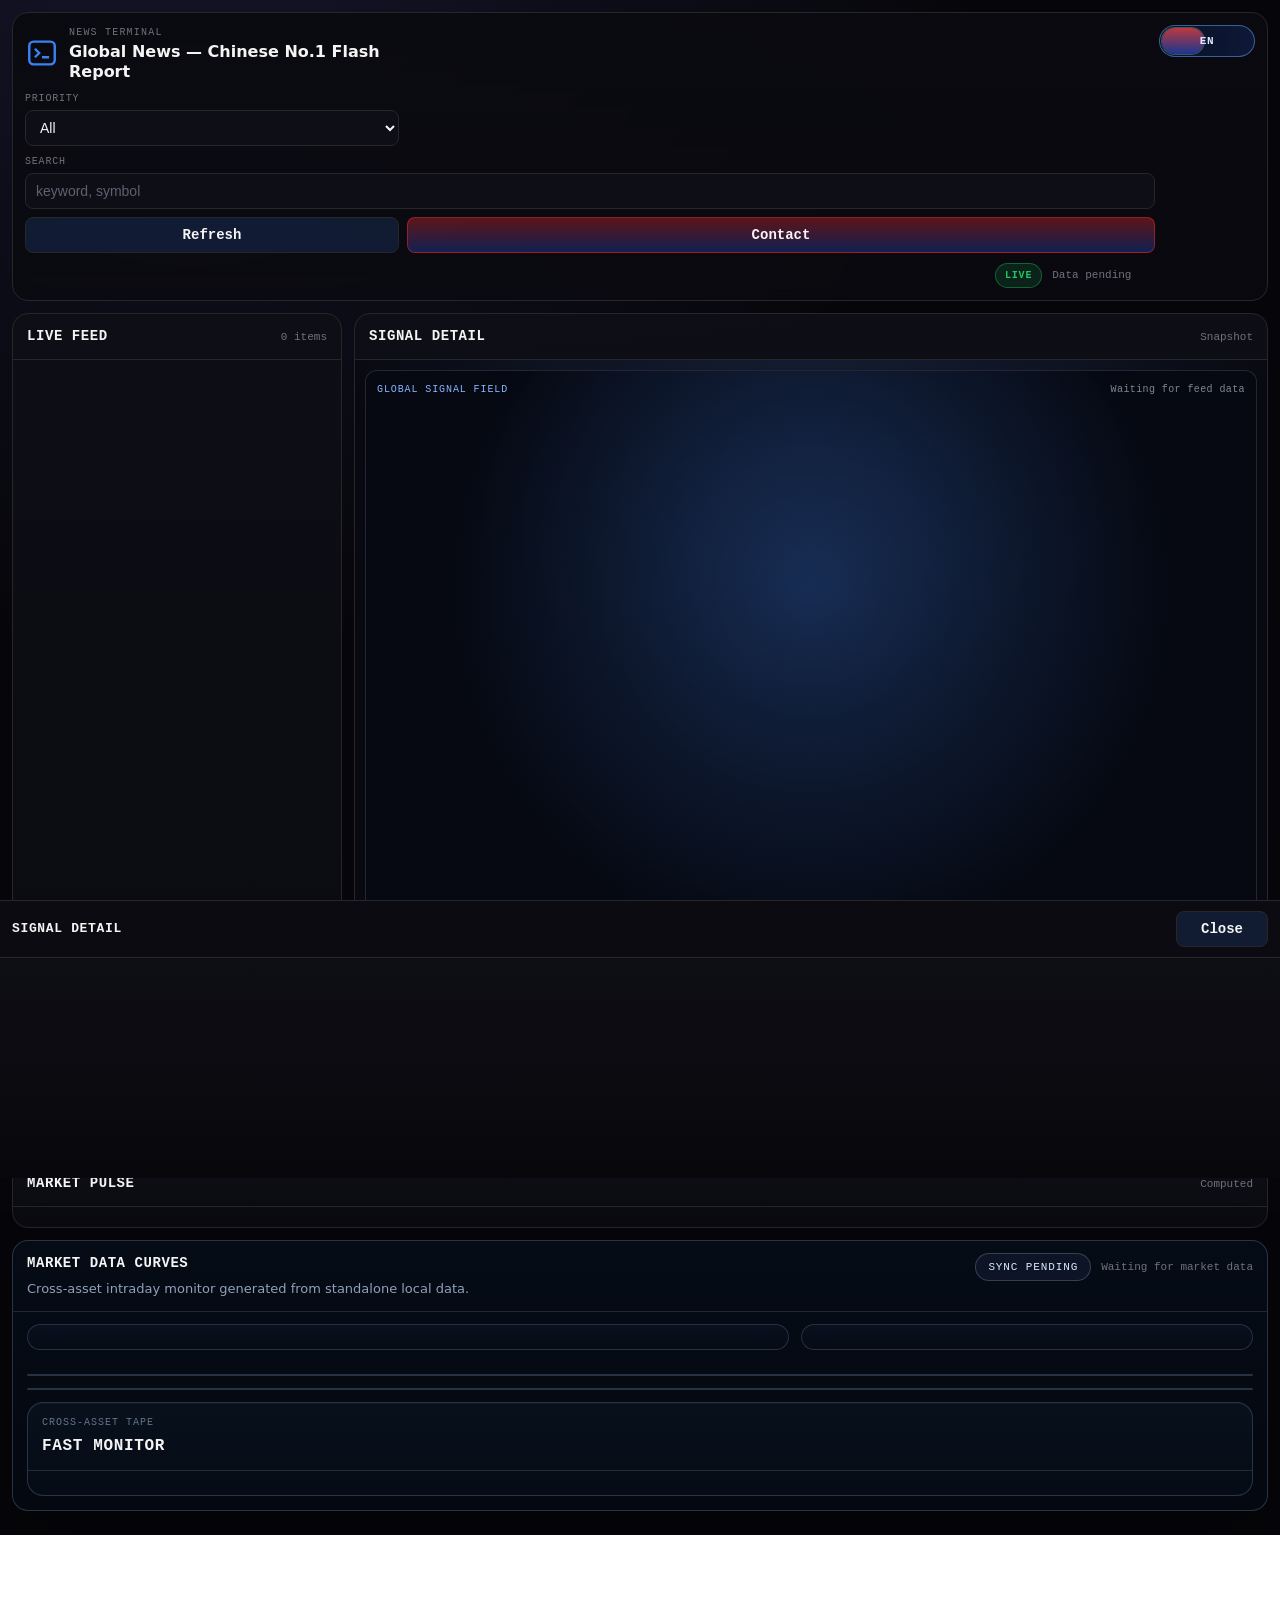
<file: index.html>
﻿<!doctype html>
<html>
<head>
  <meta charset="utf-8">
  <meta http-equiv="refresh" content="0; url=./web/index.html">
  <title>Redirecting...</title>
</head>
<body>
  <a href="./web/index.html">Open News Terminal Web</a>
</body>
</html>
</file>
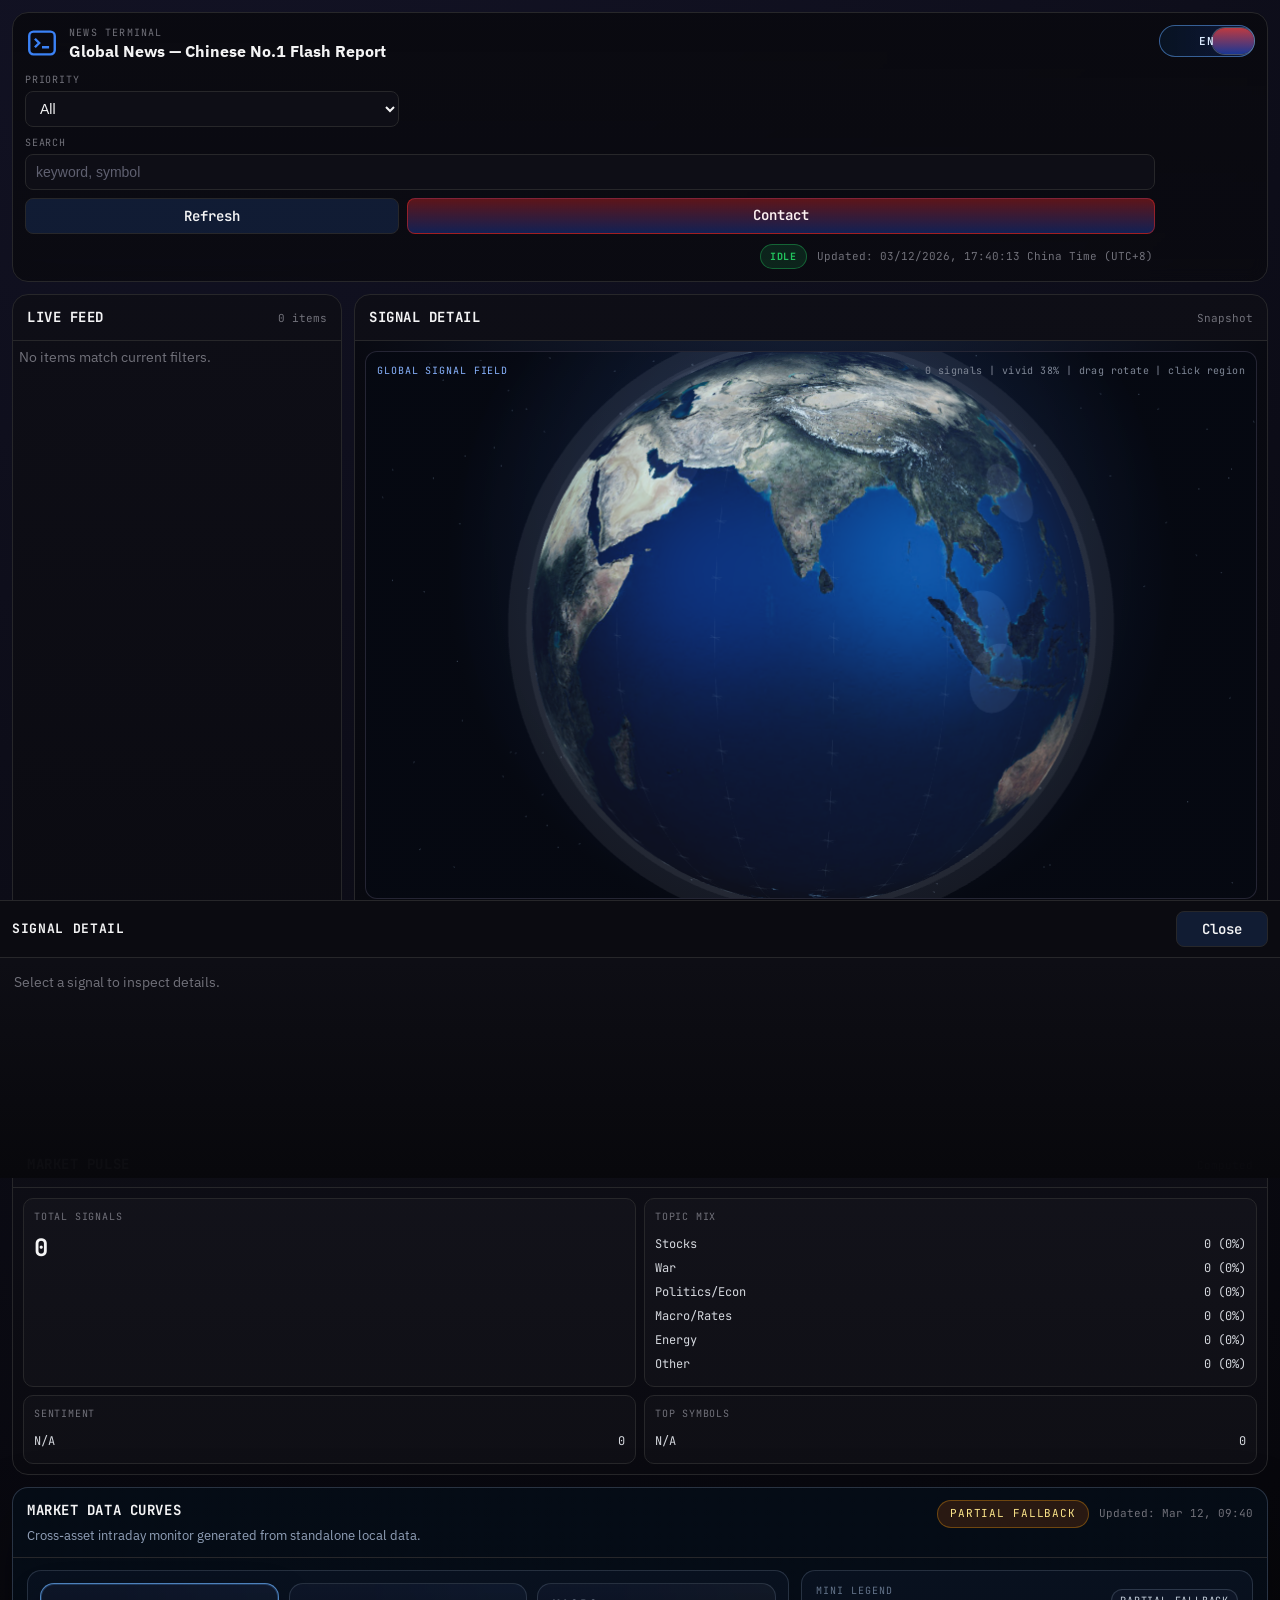
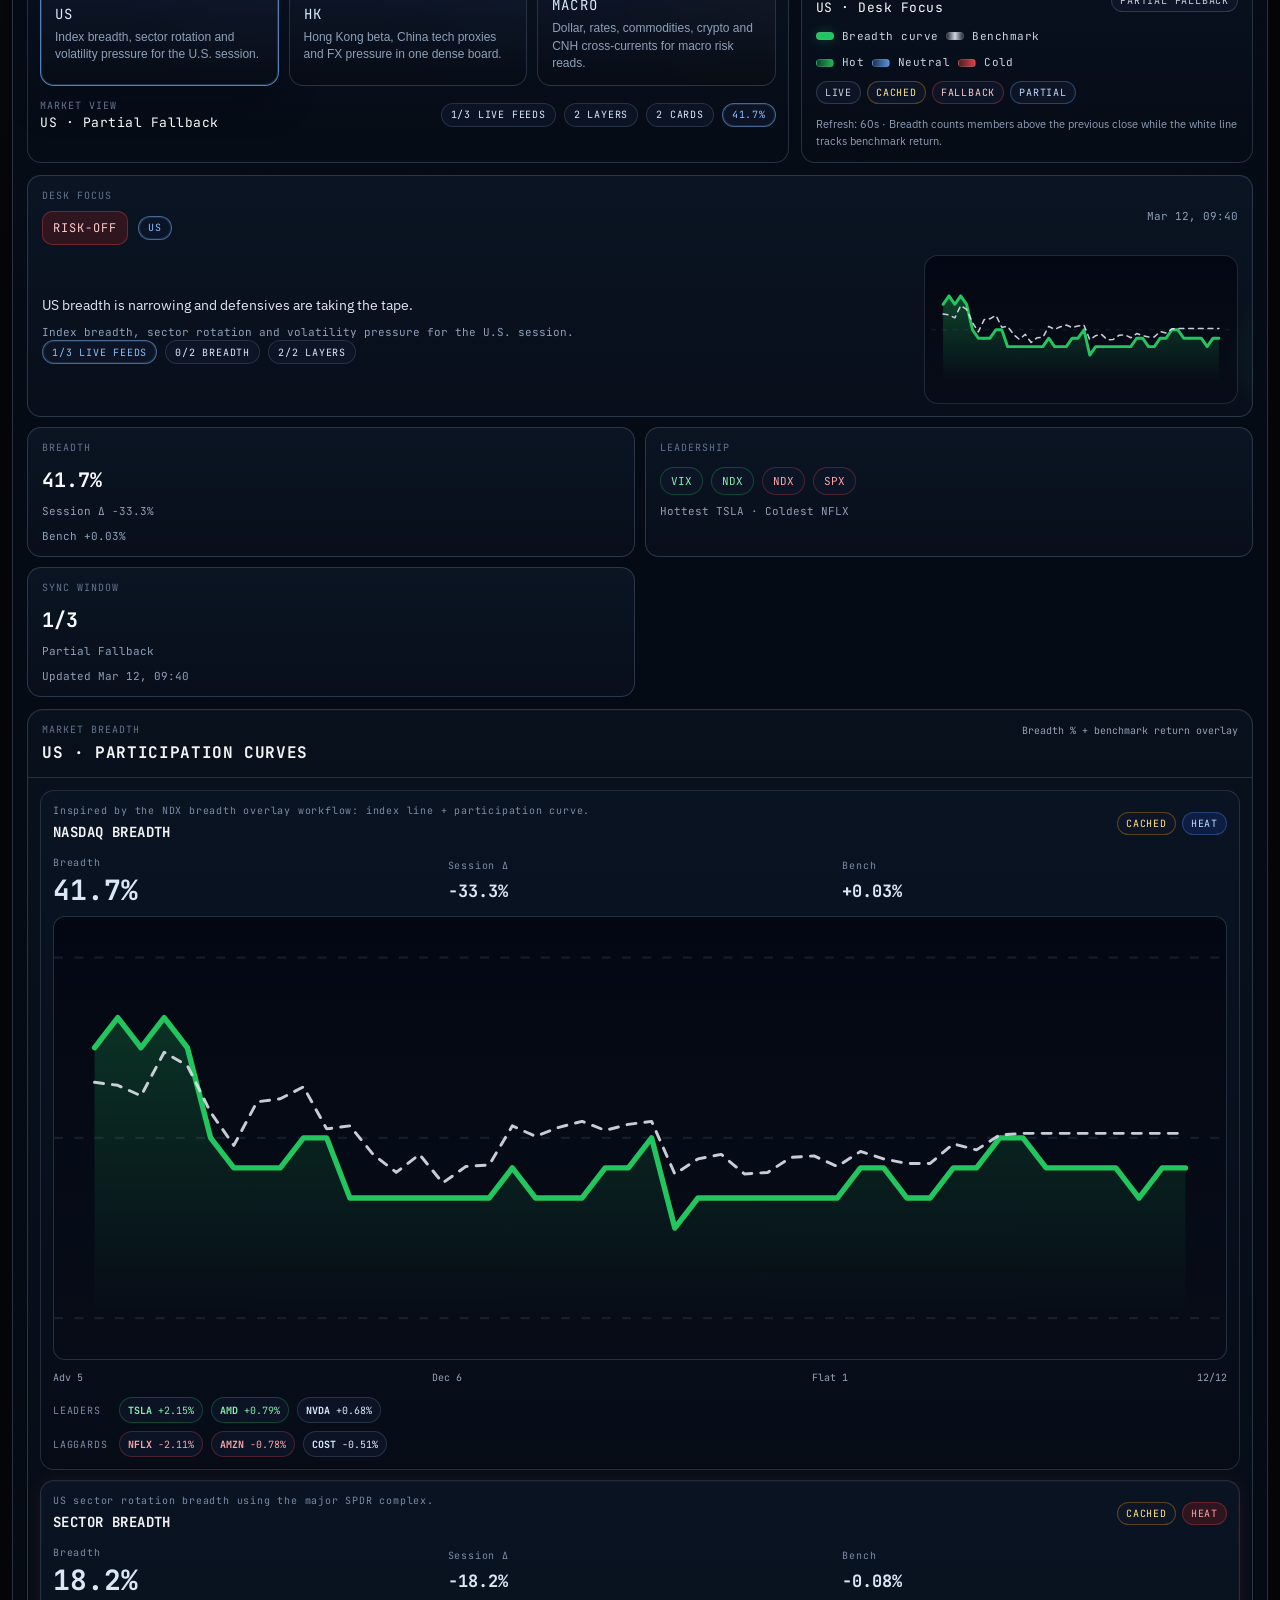
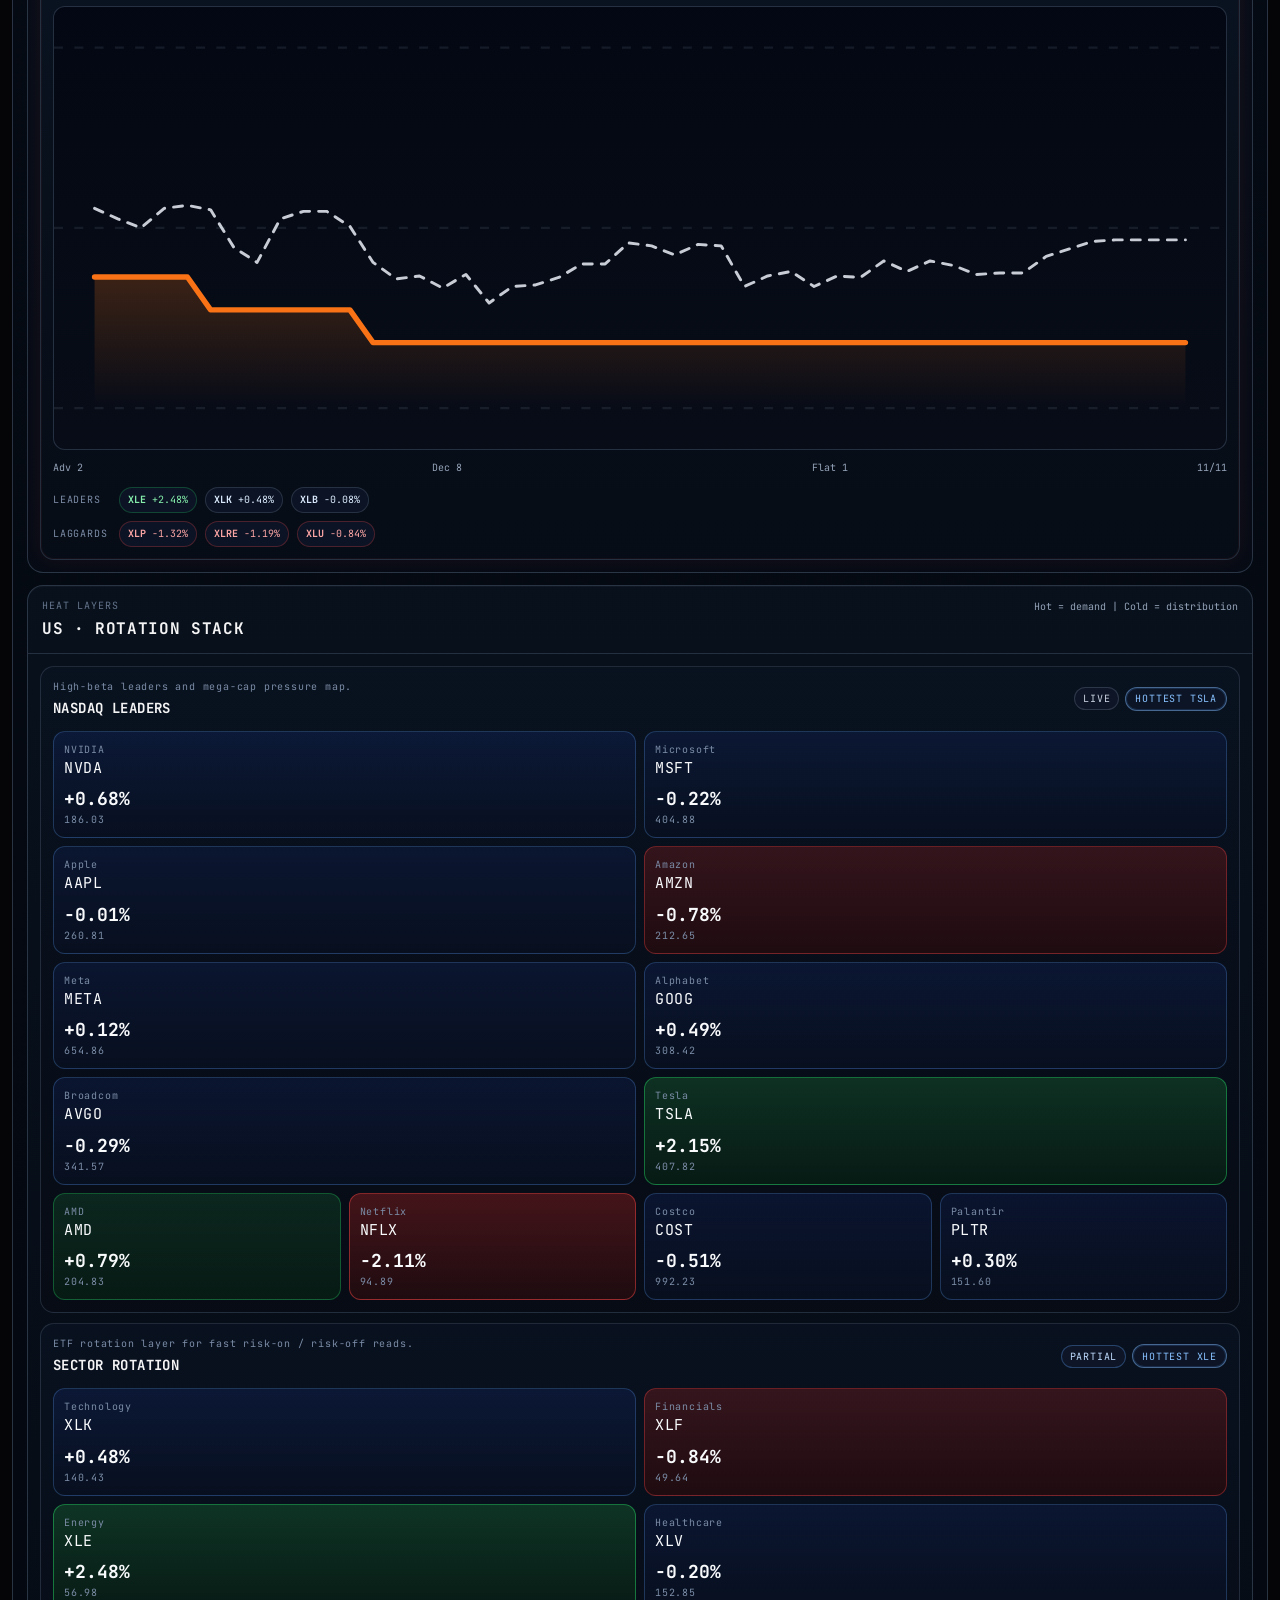
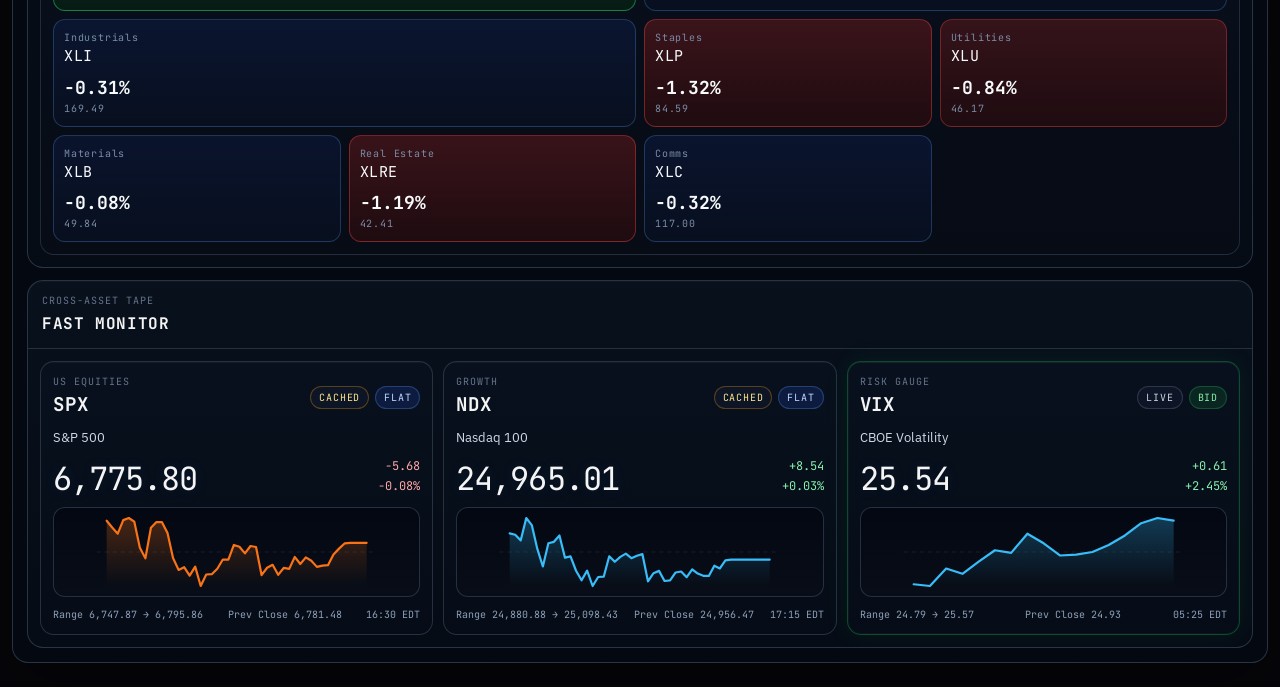
<file: web/index.html>
﻿<!DOCTYPE html>
<html lang="en" translate="no">
<head>
  <meta charset="UTF-8" />
  <meta name="viewport" content="width=device-width, initial-scale=1.0" />
  <title>News Terminal Web</title>
  <meta name="description" content="Real-time terminal-style news page powered by local news pipeline." />
  <link rel="preconnect" href="https://fonts.googleapis.com" />
  <link rel="preconnect" href="https://fonts.gstatic.com" crossorigin />
  <link href="https://fonts.googleapis.com/css2?family=IBM+Plex+Sans:wght@400;500;600;700&family=JetBrains+Mono:wght@400;500;600;700&display=swap" rel="stylesheet" />
  <link rel="stylesheet" href="./assets/css/terminal.css" />
  <script type="importmap">
    {
      "imports": {
        "three": "./assets/vendor/three.module.js",
        "three/addons/": "./assets/vendor/"
      }
    }
  </script>
</head>
<body>
  <a class="skip-link" href="#main-content">Skip to main content</a>

  <div class="app-shell">
    <header class="topbar" role="banner">
      <div class="brand">
        <svg class="brand-mark" viewBox="0 0 24 24" aria-hidden="true">
          <rect x="3" y="4" width="18" height="16" rx="3" ry="3"></rect>
          <path d="M7 9l3 3-3 3M12 15h5"></path>
        </svg>
        <div>
          <p class="brand-kicker">News Terminal</p>
          <h1 id="brand-title" class="brand-title">Global News — Chinese No.1 Flash Report</h1>
        </div>
      </div>

      <form class="top-controls" aria-label="Feed filters" onsubmit="return false;">
        <label class="control-group" for="priority-filter">
          <span id="label-priority">Priority</span>
          <select id="priority-filter" aria-label="Filter by priority">
            <option value="all">All</option>
            <option value="critical">Critical</option>
            <option value="warning">Warning</option>
            <option value="info">Info</option>
          </select>
        </label>

        <label class="control-group search-group" for="search-input">
          <span id="label-search">Search</span>
          <input id="search-input" type="search" placeholder="keyword, symbol" autocomplete="off" />
        </label>

        <button id="refresh-btn" class="action-btn" type="button">Refresh</button>
        <a id="contact-btn" class="action-btn action-btn-cta" href="https://paristrader-terminal.streamlit.app/" target="_blank" rel="noopener noreferrer">Contact</a>
      </form>

      <div class="status-strip" aria-live="polite">
        <span id="live-indicator" class="live-indicator">Live</span>
        <span id="generated-at" class="generated-at">Data pending</span>
        <button id="language-toggle" class="lang-toggle" type="button" aria-label="Switch language">
          <span id="language-toggle-text" class="lang-toggle-text">EN</span>
          <span class="lang-toggle-thumb"></span>
        </button>
      </div>
    </header>

    <main id="main-content" class="layout-grid">
      <section class="panel feed-panel" aria-label="News feed panel">
        <div class="panel-head">
          <h2 id="feed-title">Live Feed</h2>
          <div class="panel-head-actions">
            <button id="clear-region-filter" class="panel-filter-clear" type="button" hidden>All Regions</button>
            <span id="feed-count" class="panel-meta">0 items</span>
          </div>
        </div>
        <div id="feed-list" class="feed-list" role="listbox" aria-label="Latest signals"></div>
      </section>

      <section class="panel detail-panel" aria-label="Signal detail panel">
        <div class="panel-head">
          <h2>Signal Detail</h2>
          <span class="panel-meta">Snapshot</span>
        </div>
        <section class="globe-stage" aria-label="Global signal globe">
          <canvas id="globe-canvas" class="globe-canvas" role="application" tabindex="0" aria-label="Rotating globe. Drag to rotate, click signal nodes to view news."></canvas>
          <div class="globe-overlay">
            <p class="globe-kicker">Global Signal Field</p>
            <p id="globe-summary" class="globe-summary">Waiting for feed data</p>
          </div>
          <p id="region-hint" class="region-hint" hidden></p>
        </section>
        <article id="detail-view" class="detail-view" tabindex="-1"></article>
      </section>

      <aside class="panel metrics-panel" aria-label="Metrics panel">
        <div class="panel-head">
          <h2>Market Pulse</h2>
          <span class="panel-meta">Computed</span>
        </div>
        <div id="metrics-grid" class="metrics-grid"></div>
      </aside>
    </main>

    <section class="panel market-monitor-panel" aria-labelledby="market-monitor-title">
      <div class="panel-head panel-head-market">
        <div>
          <h2 id="market-monitor-title">Market Data Curves</h2>
          <p id="market-monitor-subtitle" class="market-monitor-subtitle">Cross-asset intraday monitor generated from standalone local data.</p>
        </div>
        <div class="market-monitor-head-meta">
          <span id="market-monitor-status" class="market-status-pill" data-state="idle">SYNC PENDING</span>
          <span id="market-monitor-updated" class="panel-meta">Waiting for market data</span>
        </div>
      </div>
      <div class="market-monitor-toolbar">
        <div id="market-view-switcher" class="market-view-switcher" role="tablist" aria-label="Market view switcher"></div>
        <aside id="market-mini-legend" class="market-mini-legend" aria-label="Market monitor legend"></aside>
      </div>
      <div id="market-monitor-summary" class="market-summary-grid" aria-live="polite"></div>
      <div class="market-structure-grid">
        <section id="market-breadth-board" class="market-board market-breadth-board" aria-label="Market breadth curves"></section>
        <aside id="market-heat-board" class="market-board market-heat-board" aria-label="Market heat layers"></aside>
      </div>
      <section id="market-tape-board" class="market-board market-tape-board" aria-label="Cross asset tape">
        <div class="market-board-head">
          <div>
            <p id="market-tape-kicker" class="market-board-kicker">Cross-Asset Tape</p>
            <h3 id="market-tape-title" class="market-board-title">Fast monitor</h3>
          </div>
        </div>
        <div id="market-monitor-grid" class="market-monitor-grid"></div>
      </section>
    </section>
  </div>

  <div id="mobile-detail-drawer" class="mobile-drawer" aria-hidden="true">
    <div class="mobile-drawer-head">
      <h2>Signal Detail</h2>
      <button id="mobile-close-detail" class="action-btn" type="button" aria-label="Close detail panel">Close</button>
    </div>
    <article id="mobile-detail-view" class="detail-view"></article>
  </div>

  <div id="toast" class="toast" role="status" aria-live="polite"></div>

  <div id="lead-modal" class="lead-modal" aria-hidden="true">
    <div id="lead-modal-backdrop" class="lead-modal-backdrop"></div>
    <section class="lead-modal-card" role="dialog" aria-modal="true" aria-labelledby="lead-modal-title">
      <button id="lead-modal-close-x" class="lead-modal-close" type="button" aria-label="Close promotion">×</button>
      <p class="lead-kicker">Signal Upgrade</p>
      <h2 id="lead-modal-title">Need deeper market context?</h2>
      <p id="lead-modal-text" class="lead-modal-text">Jump to the ParisTrader webpage for full workflow, deeper analytics and faster decision support.</p>
      <div class="lead-modal-actions">
        <a id="lead-modal-open" class="action-btn action-btn-cta" href="https://paristrader-terminal.streamlit.app/" target="_blank" rel="noopener noreferrer">Go To Webpage</a>
        <button id="lead-modal-close" class="action-btn" type="button">Later</button>
      </div>
    </section>
  </div>

  <script type="module" src="./assets/js/app.js"></script>
</body>
</html>
</file>
<file: web/assets/css/terminal.css>
﻿:root {
  --bg: #06060a;
  --surface-0: #0a0a10;
  --surface-1: #0e0e16;
  --surface-2: #14141e;
  --text: #f4f4f5;
  --muted: #71717a;
  --line: #27272a;
  --accent: #3b82f6;
  --positive: #22c55e;
  --negative: #ef4444;
  --warning: #f59e0b;
  --info: #60a5fa;
  --market-surface: #07121f;
  --market-grid: rgba(148, 163, 184, 0.12);
  --market-glow: rgba(34, 197, 94, 0.18);
  --radius-sm: 8px;
  --radius-md: 12px;
  --radius-lg: 16px;
  --shadow-focus: 0 0 0 2px rgba(59, 130, 246, 0.45);
  --shadow-soft: 0 12px 28px rgba(0, 0, 0, 0.28);
  --shadow-pop: 0 16px 34px rgba(3, 10, 20, 0.6);
  --transition-fast: 180ms cubic-bezier(0.2, 0, 0.2, 1);
}

* {
  box-sizing: border-box;
}

html,
body {
  margin: 0;
  min-height: 100%;
  background: radial-gradient(circle at 15% -10%, #15152a 0%, var(--bg) 40%);
  color: var(--text);
  font-family: "IBM Plex Sans", system-ui, -apple-system, sans-serif;
}

body {
  line-height: 1.5;
}

a {
  color: inherit;
}

.skip-link {
  position: absolute;
  left: -9999px;
  top: 12px;
  z-index: 120;
  padding: 8px 12px;
  border-radius: var(--radius-sm);
  background: var(--accent);
  color: #fff;
  text-decoration: none;
}

.skip-link:focus {
  left: 12px;
}

.app-shell {
  width: min(1600px, 100% - 24px);
  margin: 12px auto;
  padding-bottom: 12px;
}

.topbar {
  position: sticky;
  top: 10px;
  z-index: 50;
  display: grid;
  grid-template-columns: minmax(200px, 280px) 1fr auto;
  gap: 12px;
  align-items: center;
  padding: 12px 124px 12px 12px;
  border: 1px solid var(--line);
  border-radius: var(--radius-lg);
  background: linear-gradient(180deg, rgba(10, 10, 16, 0.96), rgba(10, 10, 16, 0.84));
  backdrop-filter: blur(8px);
}

.brand {
  display: flex;
  align-items: center;
  gap: 10px;
  min-width: 0;
}

.brand-mark {
  width: 34px;
  height: 34px;
  stroke: var(--accent);
  fill: none;
  stroke-width: 1.7;
  flex-shrink: 0;
}

.brand-kicker {
  margin: 0;
  color: var(--muted);
  font-family: "JetBrains Mono", monospace;
  font-size: 10px;
  letter-spacing: 0.12em;
  text-transform: uppercase;
}

.brand-title {
  margin: 2px 0 0;
  font-size: 16px;
  line-height: 1.22;
  max-width: 360px;
}

.top-controls {
  display: grid;
  grid-template-columns: 112px minmax(240px, 1fr) auto auto;
  gap: 8px;
  align-items: end;
}

.control-group {
  display: flex;
  flex-direction: column;
  gap: 4px;
}

.control-group span {
  color: var(--muted);
  font-family: "JetBrains Mono", monospace;
  font-size: 10px;
  letter-spacing: 0.08em;
  text-transform: uppercase;
}

.control-group select,
.control-group input,
.action-btn {
  height: 36px;
  border: 1px solid var(--line);
  border-radius: var(--radius-sm);
  background: var(--surface-1);
  color: var(--text);
  padding: 0 10px;
  font-size: 14px;
  transition: border-color var(--transition-fast), background-color var(--transition-fast), transform var(--transition-fast);
}

.control-group input::placeholder {
  color: #5f6070;
}

.control-group select:focus,
.control-group input:focus,
.action-btn:focus,
.feed-card:focus-visible {
  outline: none;
  border-color: var(--accent);
  box-shadow: var(--shadow-focus);
}

.action-btn {
  display: inline-flex;
  align-items: center;
  justify-content: center;
  min-width: 92px;
  cursor: pointer;
  background: rgba(59, 130, 246, 0.15);
  font-family: "JetBrains Mono", monospace;
  font-weight: 600;
  text-decoration: none;
}

.action-btn:hover {
  border-color: rgba(59, 130, 246, 0.8);
  background: rgba(59, 130, 246, 0.26);
}

.action-btn-cta {
  border-color: rgba(212, 38, 38, 0.58);
  background: linear-gradient(180deg, rgba(220, 38, 38, 0.4), rgba(30, 64, 175, 0.42));
  color: #fef2f2;
}

.action-btn-cta:hover {
  border-color: rgba(248, 113, 113, 0.9);
  background: linear-gradient(180deg, rgba(239, 68, 68, 0.5), rgba(30, 64, 175, 0.54));
}

.status-strip {
  justify-self: end;
  display: flex;
  align-items: center;
  gap: 10px;
  min-width: 160px;
  padding-right: 2px;
}

.lang-toggle {
  position: absolute;
  top: 12px;
  right: 12px;
  z-index: 3;
  width: 96px;
  height: 32px;
  border-radius: 999px;
  border: 1px solid rgba(96, 165, 250, 0.52);
  background: linear-gradient(90deg, rgba(8, 20, 36, 0.92), rgba(30, 64, 175, 0.26));
  color: #dbeafe;
  cursor: pointer;
  padding: 0;
}

.lang-toggle-text {
  position: absolute;
  inset: 0;
  display: flex;
  align-items: center;
  justify-content: center;
  font-family: "JetBrains Mono", monospace;
  font-size: 11px;
  font-weight: 600;
  letter-spacing: 0.06em;
  z-index: 2;
  pointer-events: none;
}

.lang-toggle-thumb {
  position: absolute;
  top: 2px;
  left: 2px;
  width: 42px;
  height: 26px;
  border-radius: 999px;
  background: linear-gradient(180deg, rgba(239, 68, 68, 0.78), rgba(30, 64, 175, 0.78));
  box-shadow: 0 0 0 1px rgba(148, 163, 184, 0.42);
  transition: transform var(--transition-fast);
  z-index: 1;
}

.lang-toggle[data-language="en"] .lang-toggle-thumb {
  transform: translateX(50px);
}

.live-indicator {
  display: inline-flex;
  align-items: center;
  justify-content: center;
  padding: 4px 9px;
  border: 1px solid rgba(34, 197, 94, 0.4);
  border-radius: 999px;
  background: rgba(34, 197, 94, 0.14);
  color: var(--positive);
  font-family: "JetBrains Mono", monospace;
  font-size: 10px;
  font-weight: 700;
  letter-spacing: 0.08em;
  text-transform: uppercase;
}

.generated-at {
  color: var(--muted);
  font-family: "JetBrains Mono", monospace;
  font-size: 11px;
}

.layout-grid {
  display: grid;
  grid-template-columns: minmax(280px, 360px) minmax(0, 1fr) minmax(260px, 320px);
  gap: 12px;
  margin-top: 12px;
  min-height: calc(100vh - 130px);
}

.panel {
  border: 1px solid var(--line);
  border-radius: var(--radius-lg);
  background: linear-gradient(180deg, rgba(14, 14, 22, 0.96), rgba(10, 10, 16, 0.96));
  overflow: hidden;
  min-width: 0;
}

.panel-head {
  display: flex;
  align-items: baseline;
  justify-content: space-between;
  gap: 8px;
  padding: 12px 14px;
  border-bottom: 1px solid var(--line);
}

.panel-head h2 {
  margin: 0;
  font-size: 14px;
  letter-spacing: 0.04em;
  text-transform: uppercase;
  font-family: "JetBrains Mono", monospace;
}

.panel-meta {
  color: var(--muted);
  font-family: "JetBrains Mono", monospace;
  font-size: 11px;
}

.panel-head-actions {
  display: inline-flex;
  align-items: center;
  gap: 8px;
}

.panel-filter-clear {
  border: 1px solid rgba(96, 165, 250, 0.44);
  border-radius: 999px;
  padding: 3px 9px;
  background: rgba(30, 64, 175, 0.2);
  color: #bfdbfe;
  font-family: "JetBrains Mono", monospace;
  font-size: 10px;
  letter-spacing: 0.04em;
  cursor: pointer;
  transition: background-color var(--transition-fast), border-color var(--transition-fast);
}

.panel-filter-clear:hover {
  border-color: rgba(125, 211, 252, 0.8);
  background: rgba(30, 64, 175, 0.36);
}

.feed-list {
  max-height: calc(100vh - 215px);
  overflow-y: auto;
  padding: 6px;
  scroll-behavior: smooth;
}

.feed-card {
  width: 100%;
  margin: 0;
  padding: 10px 12px;
  border: 1px solid transparent;
  border-left: 3px solid var(--info);
  border-radius: 10px;
  background: rgba(255, 255, 255, 0.02);
  color: inherit;
  text-align: left;
  cursor: pointer;
  transition: background-color var(--transition-fast), border-color var(--transition-fast), transform var(--transition-fast);
}

.feed-card + .feed-card {
  margin-top: 6px;
}

.feed-card:hover {
  background: rgba(59, 130, 246, 0.08);
  border-color: rgba(59, 130, 246, 0.28);
  transform: translateY(-1px);
}

.feed-card[data-selected="true"] {
  background: rgba(59, 130, 246, 0.14);
  border-color: rgba(59, 130, 246, 0.42);
}

.feed-card[data-priority="critical"] {
  border-left-color: var(--negative);
}

.feed-card[data-priority="warning"] {
  border-left-color: var(--warning);
}

.feed-card[data-priority="info"] {
  border-left-color: var(--info);
}

.feed-card-row {
  display: flex;
  align-items: center;
  justify-content: space-between;
  gap: 8px;
  margin-bottom: 6px;
}

.feed-pill {
  display: inline-flex;
  align-items: center;
  padding: 2px 8px;
  border-radius: 999px;
  font-family: "JetBrains Mono", monospace;
  font-size: 10px;
  text-transform: uppercase;
  letter-spacing: 0.06em;
}

.feed-pill[data-priority="critical"] {
  color: var(--negative);
  background: rgba(239, 68, 68, 0.12);
}

.feed-pill[data-priority="warning"] {
  color: var(--warning);
  background: rgba(245, 158, 11, 0.12);
}

.feed-pill[data-priority="info"] {
  color: var(--info);
  background: rgba(96, 165, 250, 0.12);
}

.feed-time {
  color: #5f6070;
  font-family: "JetBrains Mono", monospace;
  font-size: 10px;
}

.feed-title {
  margin: 0;
  font-size: 13px;
  line-height: 1.38;
  color: #f8fafc;
}

.feed-meta {
  margin-top: 7px;
  display: flex;
  gap: 8px;
  flex-wrap: wrap;
  font-family: "JetBrains Mono", monospace;
  font-size: 10px;
  color: var(--muted);
}

.globe-stage {
  position: relative;
  padding: 10px 10px 8px;
  border-bottom: 1px solid var(--line);
  background: radial-gradient(circle at 50% -24%, rgba(66, 138, 255, 0.16), rgba(8, 9, 16, 0.92) 58%);
}

.globe-stage::after {
  content: none;
}

.globe-canvas {
  width: 100%;
  height: 548px;
  display: block;
  border: 1px solid rgba(39, 39, 54, 0.95);
  border-radius: 12px;
  background: radial-gradient(circle at 50% 40%, rgba(47, 103, 196, 0.34), rgba(6, 9, 18, 0.97) 66%);
  cursor: grab;
  touch-action: none;
}

.globe-overlay {
  position: absolute;
  top: 22px;
  left: 22px;
  right: 22px;
  display: flex;
  align-items: baseline;
  justify-content: space-between;
  gap: 8px;
  pointer-events: none;
}

.globe-kicker {
  margin: 0;
  color: #89b4ff;
  font-family: "JetBrains Mono", monospace;
  font-size: 10px;
  letter-spacing: 0.09em;
  text-transform: uppercase;
}

.globe-summary {
  margin: 0;
  color: #7f8796;
  font-family: "JetBrains Mono", monospace;
  font-size: 10px;
  letter-spacing: 0.04em;
  text-align: right;
}

.region-hint {
  position: absolute;
  left: 50%;
  bottom: 16px;
  transform: translateX(-50%);
  margin: 0;
  padding: 5px 12px;
  border: 1px solid rgba(125, 211, 252, 0.65);
  border-radius: 999px;
  background: rgba(7, 14, 26, 0.82);
  color: #e2e8f0;
  font-family: "JetBrains Mono", monospace;
  font-size: 11px;
  letter-spacing: 0.05em;
  text-transform: uppercase;
}

.region-hint.blink {
  animation: regionHintBlink 920ms ease-in-out infinite;
}

@keyframes regionHintBlink {
  0%,
  100% {
    opacity: 0.46;
    box-shadow: 0 0 0 0 rgba(96, 165, 250, 0.1);
  }
  50% {
    opacity: 1;
    box-shadow: 0 0 0 6px rgba(96, 165, 250, 0.15);
  }
}


.detail-view {
  min-height: 220px;
  padding: 14px;
}

.detail-empty {
  margin: 0;
  color: var(--muted);
  font-size: 14px;
}

.detail-title {
  margin: 0;
  font-size: 20px;
  line-height: 1.3;
}

.detail-headline-row {
  display: flex;
  align-items: center;
  justify-content: space-between;
  gap: 8px;
  margin-bottom: 14px;
}

.detail-tags {
  display: flex;
  flex-wrap: wrap;
  gap: 8px;
  margin: 10px 0 12px;
}

.detail-tag {
  border: 1px solid var(--line);
  border-radius: 999px;
  padding: 3px 8px;
  font-family: "JetBrains Mono", monospace;
  font-size: 11px;
  color: #c9d0dc;
}

.detail-content {
  margin: 0;
  color: #d4d7dd;
  white-space: pre-wrap;
  font-size: 15px;
  line-height: 1.65;
}

.detail-link {
  margin-top: 14px;
  display: inline-flex;
  color: var(--accent);
  text-underline-offset: 3px;
  font-family: "JetBrains Mono", monospace;
  font-size: 13px;
}

.metrics-grid {
  display: grid;
  gap: 8px;
  padding: 10px;
}

.metric-card {
  border: 1px solid var(--line);
  border-radius: 10px;
  padding: 10px;
  background: rgba(255, 255, 255, 0.02);
}

.metric-label {
  margin: 0;
  color: var(--muted);
  font-family: "JetBrains Mono", monospace;
  font-size: 10px;
  letter-spacing: 0.08em;
  text-transform: uppercase;
}

.metric-value {
  margin: 6px 0 0;
  font-family: "JetBrains Mono", monospace;
  font-size: 24px;
  font-weight: 700;
}

.metric-list {
  margin: 8px 0 0;
  padding: 0;
  list-style: none;
}

.metric-list li {
  display: flex;
  align-items: center;
  justify-content: space-between;
  gap: 8px;
  padding: 3px 0;
  font-family: "JetBrains Mono", monospace;
  font-size: 12px;
  color: #d4d7dd;
}

.market-monitor-panel {
  position: relative;
  margin-top: 12px;
  border-color: rgba(71, 85, 105, 0.56);
  background:
    linear-gradient(180deg, rgba(5, 12, 22, 0.98), rgba(4, 8, 16, 0.98)),
    linear-gradient(90deg, rgba(34, 197, 94, 0.05), transparent 24%, rgba(96, 165, 250, 0.06) 68%, transparent 100%);
  box-shadow: 0 24px 60px rgba(0, 0, 0, 0.32);
}

.market-monitor-panel::before {
  content: "";
  position: absolute;
  inset: 0;
  background-image: linear-gradient(transparent 95%, rgba(148, 163, 184, 0.04) 100%);
  background-size: 100% 4px;
  pointer-events: none;
  opacity: 0.25;
}

.panel-head-market {
  align-items: flex-start;
  gap: 16px;
}

.market-monitor-subtitle {
  margin: 6px 0 0;
  color: #91a0b8;
  font-size: 13px;
  line-height: 1.45;
}

.market-monitor-head-meta {
  display: flex;
  align-items: center;
  gap: 10px;
  flex-wrap: wrap;
  justify-content: flex-end;
}

.market-status-pill {
  display: inline-flex;
  align-items: center;
  justify-content: center;
  min-height: 28px;
  padding: 0 12px;
  border: 1px solid rgba(148, 163, 184, 0.3);
  border-radius: 999px;
  background: rgba(15, 23, 42, 0.82);
  color: #dbeafe;
  font-family: "JetBrains Mono", monospace;
  font-size: 11px;
  letter-spacing: 0.08em;
  text-transform: uppercase;
}

.market-status-pill[data-state="live"] {
  color: #bbf7d0;
  border-color: rgba(34, 197, 94, 0.36);
  background: rgba(20, 83, 45, 0.34);
  box-shadow: 0 0 22px rgba(34, 197, 94, 0.14);
}

.market-status-pill[data-state="degraded"],
.market-status-pill[data-state="stale"] {
  color: #fde68a;
  border-color: rgba(245, 158, 11, 0.34);
  background: rgba(120, 53, 15, 0.32);
}

.market-status-pill[data-state="fallback"] {
  color: #fecaca;
  border-color: rgba(239, 68, 68, 0.34);
  background: rgba(127, 29, 29, 0.32);
}

.market-monitor-panel {
  --market-view-accent: #38bdf8;
}

.market-monitor-toolbar {
  display: grid;
  grid-template-columns: minmax(0, 1.6fr) minmax(300px, 0.95fr);
  gap: 12px;
  padding: 12px 14px 0;
}

.market-view-switcher,
.market-mini-legend {
  border: 1px solid rgba(71, 85, 105, 0.5);
  border-radius: 14px;
  background: linear-gradient(180deg, rgba(9, 18, 32, 0.94), rgba(6, 12, 22, 0.96));
  backdrop-filter: blur(18px);
}

.market-view-switcher {
  padding: 12px;
}

.market-view-strip {
  display: grid;
  grid-template-columns: repeat(3, minmax(0, 1fr));
  gap: 10px;
}

.market-view-chip {
  min-height: 78px;
  padding: 12px 14px;
  border: 1px solid rgba(71, 85, 105, 0.5);
  border-radius: 14px;
  background:
    linear-gradient(180deg, rgba(15, 23, 42, 0.88), rgba(7, 12, 21, 0.94)),
    radial-gradient(circle at top right, color-mix(in srgb, var(--view-accent) 16%, transparent) 0%, transparent 66%);
  color: #dbeafe;
  text-align: left;
  cursor: pointer;
  transition: transform 180ms ease, border-color 180ms ease, box-shadow 180ms ease;
}

.market-view-chip:hover,
.market-view-chip:focus-visible {
  transform: translateY(-1px);
  border-color: color-mix(in srgb, var(--view-accent) 45%, rgba(148, 163, 184, 0.34));
  box-shadow: 0 12px 28px rgba(2, 6, 23, 0.28);
  outline: none;
}

.market-view-chip.is-active {
  border-color: color-mix(in srgb, var(--view-accent) 62%, rgba(148, 163, 184, 0.34));
  box-shadow: inset 0 0 0 1px color-mix(in srgb, var(--view-accent) 22%, transparent), 0 16px 34px rgba(2, 6, 23, 0.36);
}

.market-view-chip-label,
.market-view-chip-meta,
.market-view-meta-title,
.market-legend-title,
.market-summary-updated {
  margin: 0;
}

.market-view-chip-label {
  display: block;
  font-family: "JetBrains Mono", monospace;
  font-size: 14px;
  letter-spacing: 0.08em;
  text-transform: uppercase;
}

.market-view-chip-meta {
  display: block;
  margin-top: 6px;
  color: #8ea0b8;
  font-size: 12px;
  line-height: 1.45;
}

.market-view-meta,
.market-legend-head {
  display: flex;
  align-items: center;
  justify-content: space-between;
  gap: 12px;
}

.market-view-meta {
  margin-top: 12px;
  flex-wrap: wrap;
}

.market-view-meta-title,
.market-legend-title {
  color: #f8fafc;
  font-family: "JetBrains Mono", monospace;
  font-size: 13px;
  letter-spacing: 0.04em;
}

.market-view-meta-cluster,
.market-summary-chip-row {
  display: flex;
  gap: 8px;
  flex-wrap: wrap;
}

.market-status-micro,
.market-view-pill {
  display: inline-flex;
  align-items: center;
  justify-content: center;
  min-height: 24px;
  padding: 0 9px;
  border-radius: 999px;
  border: 1px solid rgba(71, 85, 105, 0.46);
  background: rgba(15, 23, 42, 0.72);
  color: #dbeafe;
  font-family: "JetBrains Mono", monospace;
  font-size: 10px;
  letter-spacing: 0.08em;
  text-transform: uppercase;
}

.market-status-micro.accent,
.market-view-pill {
  color: color-mix(in srgb, var(--market-view-accent) 72%, white);
  border-color: color-mix(in srgb, var(--market-view-accent) 34%, rgba(148, 163, 184, 0.34));
  box-shadow: inset 0 0 0 1px color-mix(in srgb, var(--market-view-accent) 16%, transparent);
}

.market-mini-legend {
  padding: 12px 14px;
}

.market-legend-row {
  display: flex;
  align-items: center;
  gap: 8px;
  margin-top: 10px;
  color: #cbd5e1;
  font-family: "JetBrains Mono", monospace;
  font-size: 11px;
  letter-spacing: 0.04em;
  flex-wrap: wrap;
}

.market-legend-row-pills {
  gap: 6px;
}

.market-legend-swatch {
  display: inline-flex;
  width: 18px;
  height: 8px;
  border-radius: 999px;
  border: 1px solid rgba(148, 163, 184, 0.24);
}

.market-legend-line {
  background: var(--legend-color, var(--market-view-accent));
  box-shadow: 0 0 12px color-mix(in srgb, var(--legend-color, var(--market-view-accent)) 32%, transparent);
}

.market-legend-benchmark {
  background: linear-gradient(90deg, rgba(226, 232, 240, 0.14), rgba(226, 232, 240, 0.92), rgba(226, 232, 240, 0.14));
}

.market-legend-hot {
  background: linear-gradient(90deg, rgba(34, 197, 94, 0.3), rgba(34, 197, 94, 0.92));
}

.market-legend-neutral {
  background: linear-gradient(90deg, rgba(96, 165, 250, 0.25), rgba(96, 165, 250, 0.88));
}

.market-legend-cold {
  background: linear-gradient(90deg, rgba(239, 68, 68, 0.3), rgba(239, 68, 68, 0.92));
}

.market-legend-footnote {
  margin: 12px 0 0;
  color: #8ea0b8;
  font-size: 11px;
  line-height: 1.55;
}

.market-summary-hero {
  background:
    radial-gradient(circle at top right, color-mix(in srgb, var(--market-view-accent) 14%, transparent) 0%, transparent 54%),
    linear-gradient(180deg, rgba(11, 22, 36, 0.92), rgba(8, 14, 24, 0.94));
}

.market-summary-hero-head,
.market-summary-badge-row {
  display: flex;
  align-items: center;
  justify-content: space-between;
  gap: 10px;
  flex-wrap: wrap;
}

.market-summary-badge-row {
  justify-content: flex-start;
  margin-top: 8px;
}

.market-summary-updated {
  color: #8ea0b8;
  font-family: "JetBrains Mono", monospace;
  font-size: 11px;
}

.market-summary-main-split {
  justify-content: space-between;
  align-items: stretch;
}

.market-summary-copy {
  flex: 1;
  min-width: 0;
}

.market-summary-chart-wrap {
  min-width: 220px;
  border: 1px solid rgba(71, 85, 105, 0.42);
  border-radius: 14px;
  padding: 6px;
  background: linear-gradient(180deg, rgba(3, 7, 18, 0.9), rgba(8, 13, 24, 0.94));
}

.market-summary-spark {
  display: block;
  width: 100%;
  height: auto;
}

.market-summary-symbols {
  display: flex;
  gap: 8px;
  flex-wrap: wrap;
  margin-top: 12px;
}

.market-summary-symbol {
  display: inline-flex;
  align-items: center;
  justify-content: center;
  min-height: 28px;
  padding: 0 10px;
  border-radius: 999px;
  background: rgba(15, 23, 42, 0.72);
  border: 1px solid rgba(71, 85, 105, 0.46);
  color: #dbeafe;
  font-family: "JetBrains Mono", monospace;
  font-size: 11px;
}

.market-summary-symbol.is-hot {
  color: #86efac;
  border-color: rgba(34, 197, 94, 0.28);
}

.market-summary-symbol.is-cold {
  color: #fca5a5;
  border-color: rgba(239, 68, 68, 0.28);
}

.market-board-head-enhanced {
  align-items: flex-start;
}

.breadth-chip-section {
  display: grid;
  gap: 8px;
  margin-top: 12px;
}

.breadth-chip-row {
  display: flex;
  flex-wrap: wrap;
  gap: 8px;
  align-items: center;
}

.breadth-chip-label {
  min-width: 58px;
  color: #7b8ca6;
  font-family: "JetBrains Mono", monospace;
  font-size: 10px;
  letter-spacing: 0.08em;
  text-transform: uppercase;
}

.breadth-chip {
  display: inline-flex;
  align-items: center;
  gap: 6px;
  min-height: 26px;
  padding: 0 8px;
  border-radius: 999px;
  border: 1px solid rgba(71, 85, 105, 0.46);
  background: rgba(15, 23, 42, 0.72);
  color: #dbeafe;
  font-family: "JetBrains Mono", monospace;
  font-size: 10px;
}

.breadth-chip[data-state="hot"] {
  border-color: rgba(34, 197, 94, 0.28);
  color: #86efac;
}

.breadth-chip[data-state="cold"] {
  border-color: rgba(239, 68, 68, 0.28);
  color: #fca5a5;
}

.breadth-chip em {
  font-style: normal;
  color: #facc15;
}

.market-summary-grid {
  display: grid;
  grid-template-columns: 1.6fr repeat(3, minmax(0, 1fr));
  gap: 10px;
  padding: 12px 14px 0;
}

.market-summary-card {
  min-height: 92px;
  border: 1px solid rgba(71, 85, 105, 0.56);
  border-radius: 14px;
  padding: 12px 14px;
  background: linear-gradient(180deg, rgba(11, 22, 36, 0.92), rgba(9, 16, 28, 0.92));
}

.market-summary-card-wide {
  position: relative;
  overflow: hidden;
}

.market-summary-card-wide::after {
  content: "";
  position: absolute;
  inset: auto -10% 0 auto;
  width: 160px;
  height: 120px;
  background: radial-gradient(circle, rgba(34, 197, 94, 0.12), transparent 68%);
  pointer-events: none;
}

.market-summary-label {
  margin: 0;
  color: #64748b;
  font-family: "JetBrains Mono", monospace;
  font-size: 10px;
  letter-spacing: 0.1em;
  text-transform: uppercase;
}

.market-summary-main {
  display: flex;
  gap: 12px;
  align-items: center;
  margin-top: 10px;
}

.market-regime-badge {
  display: inline-flex;
  align-items: center;
  justify-content: center;
  min-width: 86px;
  padding: 7px 10px;
  border-radius: 10px;
  background: rgba(15, 23, 42, 0.9);
  border: 1px solid rgba(148, 163, 184, 0.3);
  color: #dbeafe;
  font-family: "JetBrains Mono", monospace;
  font-size: 12px;
  letter-spacing: 0.08em;
  text-transform: uppercase;
}

.market-regime-badge[data-regime="risk-on"] {
  color: #bbf7d0;
  border-color: rgba(34, 197, 94, 0.38);
  background: rgba(20, 83, 45, 0.35);
}

.market-regime-badge[data-regime="risk-off"] {
  color: #fecaca;
  border-color: rgba(239, 68, 68, 0.36);
  background: rgba(127, 29, 29, 0.32);
}

.market-regime-badge[data-regime="balanced"] {
  color: #bfdbfe;
  border-color: rgba(96, 165, 250, 0.36);
  background: rgba(30, 64, 175, 0.24);
}

.market-summary-headline,
.market-summary-value,
.market-summary-meta {
  margin: 0;
}

.market-summary-headline {
  color: #e2e8f0;
  font-size: 14px;
  line-height: 1.45;
}

.market-summary-value {
  margin-top: 10px;
  color: #f8fafc;
  font-family: "JetBrains Mono", monospace;
  font-size: 20px;
  font-weight: 700;
}

.market-summary-meta {
  margin-top: 8px;
  color: #8ea0b8;
  font-family: "JetBrains Mono", monospace;
  font-size: 11px;
}

.market-structure-grid {
  display: grid;
  grid-template-columns: minmax(0, 1.7fr) minmax(320px, 0.9fr);
  gap: 12px;
  padding: 12px 14px 0;
}

.market-board {
  border: 1px solid rgba(71, 85, 105, 0.54);
  border-radius: 16px;
  background: linear-gradient(180deg, rgba(8, 17, 29, 0.96), rgba(6, 12, 22, 0.96));
  box-shadow: inset 0 1px 0 rgba(255, 255, 255, 0.03);
  overflow: hidden;
}

.market-tape-board {
  margin: 12px 14px 14px;
}

.market-board-head {
  display: flex;
  align-items: flex-start;
  justify-content: space-between;
  gap: 12px;
  padding: 12px 14px;
  border-bottom: 1px solid rgba(71, 85, 105, 0.46);
}

.market-board-kicker {
  margin: 0;
  color: #64748b;
  font-family: "JetBrains Mono", monospace;
  font-size: 10px;
  letter-spacing: 0.1em;
  text-transform: uppercase;
}

.market-board-title {
  margin: 4px 0 0;
  font-family: "JetBrains Mono", monospace;
  font-size: 16px;
  letter-spacing: 0.04em;
  text-transform: uppercase;
}

.market-board-legend {
  margin: 2px 0 0;
  color: #94a3b8;
  font-family: "JetBrains Mono", monospace;
  font-size: 10px;
  line-height: 1.45;
  text-align: right;
}

.market-breadth-grid {
  display: grid;
  grid-template-columns: repeat(2, minmax(0, 1fr));
  gap: 10px;
  padding: 12px;
}

.market-breadth-grid[data-card-count="1"] .breadth-card,
.market-breadth-grid[data-card-count="2"] .breadth-card {
  grid-column: 1 / -1;
}

.breadth-card {
  border: 1px solid rgba(71, 85, 105, 0.44);
  border-radius: 14px;
  padding: 12px;
  background: linear-gradient(180deg, rgba(10, 20, 34, 0.96), rgba(7, 13, 23, 0.96));
}

.breadth-card.is-featured {
  grid-column: 1 / -1;
}

.breadth-card[data-state="hot"] {
  box-shadow: inset 0 0 0 1px rgba(34, 197, 94, 0.08), 0 0 24px rgba(34, 197, 94, 0.08);
}

.breadth-card[data-state="cold"] {
  box-shadow: inset 0 0 0 1px rgba(239, 68, 68, 0.06), 0 0 22px rgba(239, 68, 68, 0.08);
}

.breadth-card-head,
.breadth-metrics,
.breadth-footer,
.heat-layer-head {
  display: flex;
  align-items: center;
  justify-content: space-between;
  gap: 10px;
}

.breadth-card-kicker,
.breadth-metric-label,
.heat-layer-desc,
.heat-tile-name,
.heat-tile-symbol {
  margin: 0;
}

.breadth-card-kicker,
.breadth-metric-label,
.heat-layer-desc,
.heat-tile-name {
  color: #7b8ca6;
  font-family: "JetBrains Mono", monospace;
  font-size: 10px;
  letter-spacing: 0.08em;
}

.breadth-card-title,
.heat-layer-title {
  margin: 4px 0 0;
  font-family: "JetBrains Mono", monospace;
  font-size: 14px;
  letter-spacing: 0.03em;
  text-transform: uppercase;
}

.breadth-metrics {
  margin-top: 12px;
  align-items: flex-end;
}

.breadth-metrics > div {
  flex: 1;
}

.breadth-metric-value {
  margin: 6px 0 0;
  color: #dbe7f7;
  font-family: "JetBrains Mono", monospace;
  font-size: 17px;
  font-weight: 700;
}

.breadth-metric-value-large {
  font-size: 28px;
  line-height: 1;
}

.breadth-chart-wrap {
  position: relative;
  margin-top: 12px;
  border: 1px solid rgba(51, 65, 85, 0.7);
  border-radius: 12px;
  background: linear-gradient(180deg, rgba(3, 7, 18, 0.9), rgba(8, 13, 24, 0.94));
  overflow: hidden;
}

.breadth-chart {
  display: block;
  width: 100%;
  height: auto;
}

.breadth-grid-line {
  stroke: rgba(148, 163, 184, 0.12);
  stroke-width: 1;
  stroke-dasharray: 4 5;
}

.breadth-primary-line {
  fill: none;
  stroke-width: 2.4;
  stroke-linecap: round;
  stroke-linejoin: round;
}

.breadth-benchmark-line {
  fill: none;
  stroke: rgba(226, 232, 240, 0.88);
  stroke-width: 1.3;
  stroke-dasharray: 4 4;
  stroke-linecap: round;
  stroke-linejoin: round;
}

.breadth-crosshair-line {
  stroke: rgba(148, 163, 184, 0.66);
  stroke-width: 1;
  stroke-dasharray: 4 5;
  opacity: 0;
  transition: opacity 140ms ease;
  pointer-events: none;
}

.breadth-crosshair-dot {
  opacity: 0;
  transition: opacity 140ms ease;
  pointer-events: none;
}

.breadth-crosshair-dot-primary {
  fill: var(--breadth-color, var(--market-view-accent));
  stroke: rgba(15, 23, 42, 0.94);
  stroke-width: 1.6;
}

.breadth-crosshair-dot-benchmark {
  fill: rgba(226, 232, 240, 0.96);
  stroke: rgba(15, 23, 42, 0.94);
  stroke-width: 1.4;
}

.breadth-chart-wrap.is-hovering .breadth-crosshair-line,
.breadth-chart-wrap.is-hovering .breadth-crosshair-dot {
  opacity: 1;
}

.breadth-chart-tooltip {
  position: absolute;
  top: 10px;
  left: 10px;
  min-width: 148px;
  max-width: min(220px, calc(100% - 20px));
  padding: 8px 10px;
  border: 1px solid rgba(71, 85, 105, 0.56);
  border-radius: 10px;
  background: rgba(3, 7, 18, 0.92);
  box-shadow: 0 16px 32px rgba(2, 6, 23, 0.34);
  color: #dbeafe;
  font-family: "JetBrains Mono", monospace;
  font-size: 10px;
  line-height: 1.5;
  pointer-events: none;
  opacity: 0;
  transform: translate3d(0, 4px, 0);
  transition: opacity 140ms ease, transform 140ms ease;
  z-index: 2;
}

.breadth-chart-wrap.is-hovering .breadth-chart-tooltip {
  opacity: 1;
  transform: translate3d(0, 0, 0);
}

.breadth-chart-tooltip-time,
.breadth-chart-tooltip-values {
  margin: 0;
}

.breadth-chart-tooltip-time {
  color: #8ea0b8;
}

.breadth-chart-tooltip-values {
  margin-top: 4px;
  display: grid;
  gap: 2px;
}

.breadth-chart-tooltip-values strong {
  color: #f8fafc;
}

.breadth-chart-empty {
  min-height: 156px;
  background: linear-gradient(90deg, rgba(30, 41, 59, 0.4), rgba(15, 23, 42, 0.75), rgba(30, 41, 59, 0.4));
}

.breadth-footer {
  margin-top: 10px;
  flex-wrap: wrap;
  color: #94a3b8;
  font-family: "JetBrains Mono", monospace;
  font-size: 10px;
}

.market-heat-layers {
  display: grid;
  gap: 10px;
  padding: 12px;
}

.heat-layer {
  border: 1px solid rgba(71, 85, 105, 0.42);
  border-radius: 14px;
  padding: 12px;
  background: linear-gradient(180deg, rgba(9, 18, 32, 0.94), rgba(7, 12, 21, 0.94));
}

.heat-layer-grid {
  display: grid;
  grid-template-columns: repeat(4, minmax(0, 1fr));
  gap: 8px;
  margin-top: 12px;
}

.heat-tile {
  min-height: 82px;
  border: 1px solid rgba(71, 85, 105, 0.42);
  border-radius: 12px;
  padding: 10px;
  display: flex;
  flex-direction: column;
  justify-content: space-between;
  background: linear-gradient(180deg, rgba(15, 23, 42, 0.86), rgba(8, 12, 21, 0.92));
}

.heat-tile-lg {
  grid-column: span 2;
}

.heat-tile-md {
  grid-column: span 2;
}

.heat-tile[data-state="hot"] {
  background: linear-gradient(180deg, rgba(20, 83, 45, calc(0.3 + var(--tile-intensity) * 0.35)), rgba(8, 28, 21, 0.92));
  border-color: rgba(34, 197, 94, calc(0.28 + var(--tile-intensity) * 0.35));
}

.heat-tile[data-state="cold"] {
  background: linear-gradient(180deg, rgba(127, 29, 29, calc(0.3 + var(--tile-intensity) * 0.35)), rgba(33, 12, 16, 0.92));
  border-color: rgba(239, 68, 68, calc(0.28 + var(--tile-intensity) * 0.35));
}

.heat-tile[data-state="neutral"] {
  background: linear-gradient(180deg, rgba(30, 64, 175, calc(0.14 + var(--tile-intensity) * 0.18)), rgba(8, 16, 32, 0.92));
  border-color: rgba(96, 165, 250, 0.26);
}

.heat-tile-symbol {
  color: #f8fafc;
  font-family: "JetBrains Mono", monospace;
  font-size: 15px;
  letter-spacing: 0.04em;
}

.heat-tile-value {
  margin: 6px 0 0;
  color: #f8fafc;
  font-family: "JetBrains Mono", monospace;
  font-size: 18px;
  font-weight: 700;
}

.market-monitor-grid {
  display: grid;
  grid-template-columns: repeat(auto-fit, minmax(220px, 1fr));
  gap: 10px;
  padding: 12px;
}

.market-card,
.market-empty {
  position: relative;
  border: 1px solid rgba(71, 85, 105, 0.5);
  border-radius: 14px;
  padding: 12px;
  background:
    linear-gradient(180deg, rgba(8, 17, 29, 0.96), rgba(6, 13, 24, 0.96)),
    linear-gradient(135deg, rgba(34, 197, 94, 0.03), transparent 48%, rgba(96, 165, 250, 0.04));
  overflow: hidden;
}

.market-card::after {
  content: "";
  position: absolute;
  inset: 0;
  border-top: 1px solid rgba(255, 255, 255, 0.04);
  pointer-events: none;
}

.market-card[data-trend="up"] {
  border-color: rgba(34, 197, 94, 0.32);
  box-shadow: inset 0 0 0 1px rgba(34, 197, 94, 0.06), 0 0 24px rgba(34, 197, 94, 0.08);
}

.market-card[data-trend="down"] {
  border-color: rgba(239, 68, 68, 0.28);
  box-shadow: inset 0 0 0 1px rgba(239, 68, 68, 0.04), 0 0 20px rgba(239, 68, 68, 0.08);
}

.market-card-top,
.market-card-value-row,
.market-card-meta {
  display: flex;
  align-items: center;
  justify-content: space-between;
  gap: 10px;
}

.market-card-kicker {
  margin: 0;
  color: #64748b;
  font-family: "JetBrains Mono", monospace;
  font-size: 10px;
  letter-spacing: 0.1em;
  text-transform: uppercase;
}

.market-card-title,
.market-card-name,
.market-card-value {
  margin: 0;
}

.market-card-title {
  margin-top: 2px;
  font-family: "JetBrains Mono", monospace;
  font-size: 19px;
  letter-spacing: 0.04em;
}

.market-card-badges {
  display: flex;
  align-items: center;
  gap: 6px;
  flex-wrap: wrap;
  justify-content: flex-end;
}

.market-series-status,
.market-trend-pill {
  display: inline-flex;
  align-items: center;
  justify-content: center;
  min-height: 23px;
  padding: 0 8px;
  border-radius: 999px;
  font-family: "JetBrains Mono", monospace;
  font-size: 10px;
  letter-spacing: 0.08em;
  text-transform: uppercase;
}

.market-series-status {
  border: 1px solid rgba(148, 163, 184, 0.24);
  background: rgba(15, 23, 42, 0.74);
  color: #cbd5e1;
}

.market-series-status[data-state="cached"] {
  color: #fde68a;
  border-color: rgba(245, 158, 11, 0.32);
}

.market-series-status[data-state="default"] {
  color: #fecaca;
  border-color: rgba(239, 68, 68, 0.32);
}

.market-series-status[data-state="partial"] {
  color: #bfdbfe;
  border-color: rgba(96, 165, 250, 0.32);
}

.market-trend-pill {
  border: 1px solid transparent;
}

.market-trend-pill[data-trend="up"] {
  color: #86efac;
  background: rgba(20, 83, 45, 0.34);
  border-color: rgba(34, 197, 94, 0.28);
}

.market-trend-pill[data-trend="down"] {
  color: #fca5a5;
  background: rgba(127, 29, 29, 0.32);
  border-color: rgba(239, 68, 68, 0.28);
}

.market-trend-pill[data-trend="flat"] {
  color: #bfdbfe;
  background: rgba(30, 64, 175, 0.24);
  border-color: rgba(96, 165, 250, 0.28);
}

.market-card-name {
  margin-top: 8px;
  color: #d1d9e6;
  font-size: 13px;
}

.market-card-value-row {
  margin-top: 10px;
  align-items: flex-end;
}

.market-card-value {
  font-family: "JetBrains Mono", monospace;
  font-size: 32px;
  line-height: 1;
  letter-spacing: -0.03em;
  text-shadow: 0 0 14px rgba(96, 165, 250, 0.1);
}

.market-card-change {
  display: flex;
  flex-direction: column;
  gap: 2px;
  align-items: flex-end;
  font-family: "JetBrains Mono", monospace;
  font-size: 12px;
}

.market-card-change.positive {
  color: #86efac;
}

.market-card-change.negative {
  color: #fca5a5;
}

.market-card-change.neutral {
  color: #cbd5e1;
}

.market-card-chart {
  margin-top: 12px;
  border: 1px solid rgba(51, 65, 85, 0.7);
  border-radius: 12px;
  background: linear-gradient(180deg, rgba(3, 7, 18, 0.92), rgba(9, 14, 24, 0.88));
  overflow: hidden;
}

.market-card-chart.is-empty {
  min-height: 88px;
}

.market-sparkline {
  display: block;
  width: 100%;
  height: 88px;
}

.market-sparkline-grid {
  stroke: var(--market-grid);
  stroke-width: 1;
  stroke-dasharray: 4 4;
}

.market-sparkline-empty {
  min-height: 88px;
  background: linear-gradient(90deg, rgba(30, 41, 59, 0.4), rgba(15, 23, 42, 0.75), rgba(30, 41, 59, 0.4));
}

.market-card-meta {
  margin-top: 10px;
  flex-wrap: wrap;
  color: #8ea0b8;
  font-family: "JetBrains Mono", monospace;
  font-size: 10px;
}

.market-empty {
  display: flex;
  align-items: center;
  justify-content: center;
  min-height: 160px;
  color: #cbd5e1;
  font-family: "JetBrains Mono", monospace;
}

.is-skeleton {
  position: relative;
  overflow: hidden;
}

.is-skeleton::before {
  content: "";
  position: absolute;
  inset: 0;
  background: linear-gradient(90deg, transparent, rgba(255, 255, 255, 0.06), transparent);
  transform: translateX(-100%);
  animation: market-pulse 1.6s ease-in-out infinite;
}

.market-skeleton-line,
.market-skeleton-chart {
  border-radius: 10px;
  background: rgba(148, 163, 184, 0.14);
}

.market-skeleton-line {
  height: 11px;
  margin-top: 8px;
}

.market-skeleton-line.short {
  width: 28%;
  margin-top: 0;
}

.market-skeleton-line.medium {
  width: 46%;
}

.market-skeleton-line.tall {
  width: 56%;
  height: 30px;
}

.market-skeleton-line.full {
  width: 100%;
}

.market-skeleton-chart {
  height: 88px;
  margin-top: 12px;
}

@keyframes market-pulse {
  0% {
    transform: translateX(-100%);
  }
  100% {
    transform: translateX(100%);
  }
}

.mobile-drawer {
  position: fixed;
  left: 0;
  right: 0;
  bottom: 0;
  z-index: 80;
  transform: translateY(100%);
  transition: transform var(--transition-fast);
  background: linear-gradient(180deg, rgba(16, 16, 24, 0.98), rgba(8, 8, 12, 0.98));
  border-top: 1px solid var(--line);
  max-height: 80vh;
  overflow-y: auto;
}

.mobile-drawer.open {
  transform: translateY(0);
}

.mobile-drawer-head {
  position: sticky;
  top: 0;
  z-index: 1;
  display: flex;
  align-items: center;
  justify-content: space-between;
  gap: 8px;
  padding: 10px 12px;
  border-bottom: 1px solid var(--line);
  background: rgba(12, 12, 18, 0.98);
}

.mobile-drawer-head h2 {
  margin: 0;
  font-size: 13px;
  letter-spacing: 0.05em;
  text-transform: uppercase;
  font-family: "JetBrains Mono", monospace;
}

.toast {
  position: fixed;
  right: 14px;
  bottom: 14px;
  z-index: 90;
  padding: 8px 12px;
  border: 1px solid var(--line);
  border-radius: var(--radius-sm);
  background: rgba(10, 10, 16, 0.95);
  color: #cfd4de;
  font-family: "JetBrains Mono", monospace;
  font-size: 11px;
  opacity: 0;
  transform: translateY(8px);
  pointer-events: none;
  transition: opacity var(--transition-fast), transform var(--transition-fast);
}

.toast.visible {
  opacity: 1;
  transform: translateY(0);
}

.lead-modal {
  position: fixed;
  inset: 0;
  z-index: 100;
  display: none;
}

.lead-modal.open {
  display: block;
}

.lead-modal-backdrop {
  position: absolute;
  inset: 0;
  background: rgba(2, 6, 12, 0.72);
  backdrop-filter: blur(2px);
}

.lead-modal-card {
  position: absolute;
  left: 50%;
  top: 50%;
  transform: translate(-50%, -50%);
  width: min(560px, calc(100% - 24px));
  border: 1px solid rgba(96, 165, 250, 0.4);
  border-radius: 14px;
  background: radial-gradient(circle at 8% -12%, rgba(220, 38, 38, 0.23), rgba(7, 16, 28, 0.97) 55%);
  padding: 20px 18px 16px;
  box-shadow: var(--shadow-pop);
}

.lead-modal-close {
  position: absolute;
  top: 8px;
  right: 10px;
  width: 30px;
  height: 30px;
  border: 1px solid rgba(148, 163, 184, 0.36);
  border-radius: 999px;
  background: rgba(10, 15, 26, 0.86);
  color: #dbeafe;
  font-size: 18px;
  line-height: 1;
  cursor: pointer;
}

.lead-kicker {
  margin: 0 0 8px;
  color: #fca5a5;
  font-family: "JetBrains Mono", monospace;
  text-transform: uppercase;
  letter-spacing: 0.08em;
  font-size: 10px;
}

.lead-modal-card h2 {
  margin: 0;
  font-size: 22px;
  line-height: 1.25;
}

.lead-modal-text {
  margin: 10px 0 14px;
  color: #dbeafe;
  font-size: 14px;
}

.lead-modal-actions {
  display: flex;
  gap: 8px;
  flex-wrap: wrap;
}

@media (max-width: 1300px) {
  .topbar {
    grid-template-columns: 1fr;
    gap: 10px;
    padding-right: 112px;
  }

  .top-controls {
    grid-template-columns: minmax(120px, 1fr) minmax(220px, 2fr);
  }

  .search-group {
    grid-column: 1 / -1;
  }

  .status-strip {
    justify-self: end;
  }

  .layout-grid {
    grid-template-columns: minmax(260px, 330px) minmax(0, 1fr);
  }

  .metrics-panel {
    grid-column: 1 / -1;
  }

  .metrics-grid {
    grid-template-columns: repeat(2, minmax(0, 1fr));
  }

  .market-summary-grid {
    grid-template-columns: repeat(2, minmax(0, 1fr));
  }

  .market-summary-card-wide {
    grid-column: 1 / -1;
  }

  .market-structure-grid {
    grid-template-columns: 1fr;
  }
}

@media (max-width: 920px) {
  .app-shell {
    width: calc(100% - 16px);
    margin: 8px auto;
  }

  .topbar {
    padding-top: 50px;
    padding-right: 12px;
  }

  .status-strip {
    padding-right: 0;
  }

  .top-controls {
    grid-template-columns: 1fr 1fr;
  }

  .search-group {
    grid-column: 1 / -1;
  }

  #contact-btn,
  #refresh-btn {
    width: 100%;
  }

  .layout-grid {
    grid-template-columns: 1fr;
    min-height: auto;
  }

  .status-strip {
    flex-wrap: wrap;
    gap: 8px;
  }

  .lang-toggle {
    width: 86px;
    top: 10px;
    right: 10px;
  }

  .lang-toggle[data-language="en"] .lang-toggle-thumb {
    transform: translateX(40px);
  }

  .feed-list {
    max-height: 46vh;
  }

  .globe-canvas {
    height: 390px;
  }

  .detail-view {
    min-height: 120px;
  }

  .metrics-grid {
    grid-template-columns: 1fr;
  }

  .panel-head-market {
    flex-direction: column;
    align-items: flex-start;
  }

  .market-monitor-head-meta {
    justify-content: flex-start;
  }

  .market-summary-grid {
    grid-template-columns: 1fr;
  }

  .market-board-head,
  .heat-layer-head {
    flex-direction: column;
    align-items: flex-start;
  }

  .market-board-legend {
    text-align: left;
  }

  .market-breadth-grid,
  .heat-layer-grid,
  .market-monitor-grid {
    grid-template-columns: 1fr;
  }

  .heat-tile-lg,
  .heat-tile-md {
    grid-column: span 1;
  }

  .market-monitor-grid {
    grid-template-columns: 1fr;
  }

  .market-card-value-row {
    align-items: flex-start;
    flex-direction: column;
  }

  .market-monitor-toolbar {
    grid-template-columns: 1fr;
  }

  .market-view-strip {
    grid-template-columns: 1fr;
  }

  .market-summary-main-split,
  .market-legend-head,
  .market-view-meta {
    flex-direction: column;
    align-items: flex-start;
  }

  .market-summary-chart-wrap {
    width: 100%;
    min-width: 0;
  }
}

@media (prefers-reduced-motion: reduce) {
  * {
    scroll-behavior: auto !important;
    transition-duration: 0.01ms !important;
    animation-duration: 0.01ms !important;
    animation-iteration-count: 1 !important;
  }
}
</file>
